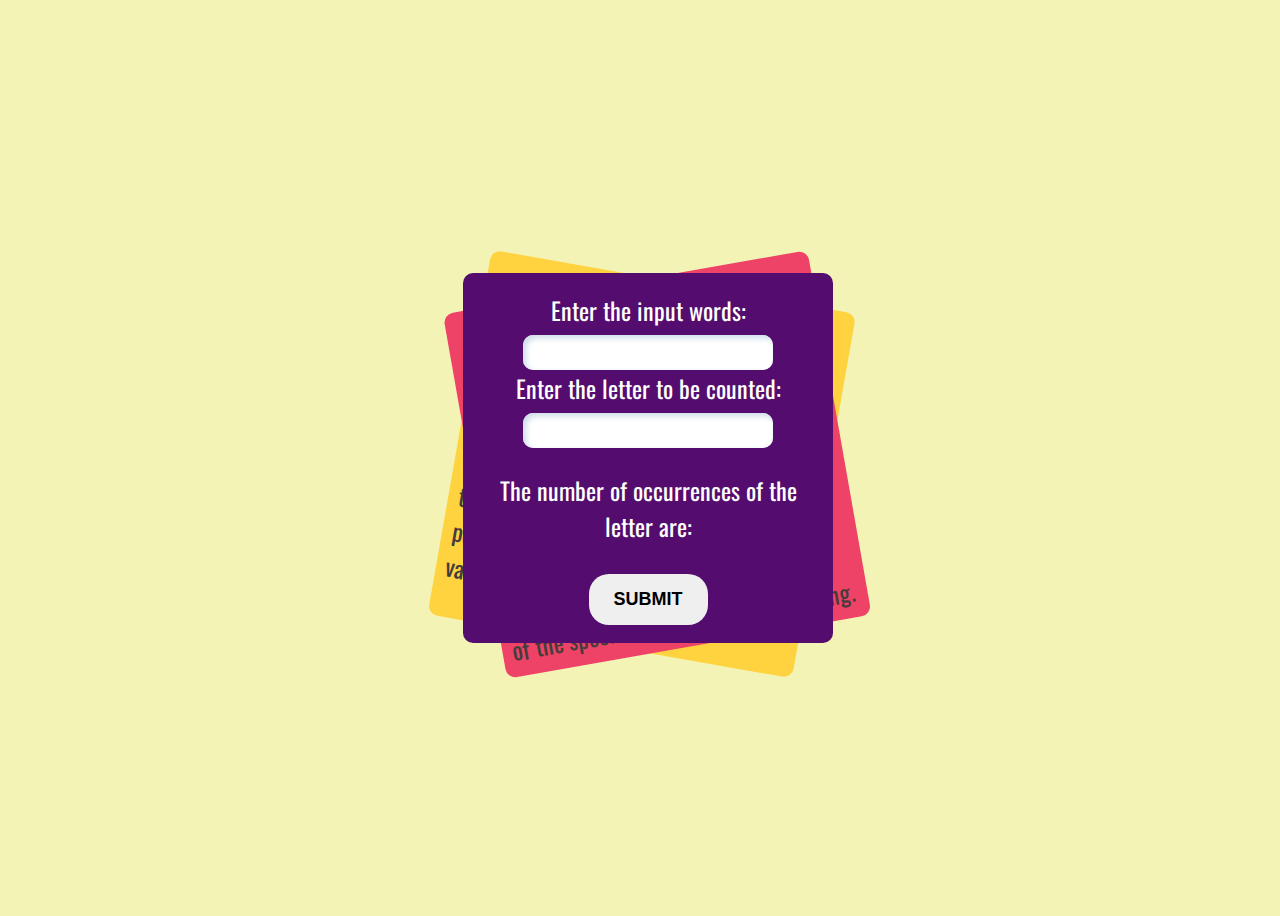
<file: LetterCount/index.html>
<!DOCTYPE html>
<html lang="en">
    <head>
        <meta charset="UTF-8">
        <meta name="viewport" content="width=device-width, initial-scale=1.0">
        <title>Letter Count</title>
        <link href="stylesheet.css" rel="stylesheet">
    </head>
    <body>
        <div class="card major">
            <div class="card one move">
                <form id="form-control">
                    <label for="words-input">Enter the input words:</label><br>
                    <input type="text" id="words-el" name="words-el"><br>
                    <label>Enter the letter to be counted:</label><br>
                    <input type="text" id="letter-el" name="letter-el"><br>
                    <div>
                        <p id="result">The number of occurrences of the letter are:</p>
                    </div>
                    <input type="submit" id="submit-btn" value="SUBMIT">
                </form>
            </div>

            <div class="card two move">
                <div class="box1">
                    <h2>Function Problems 3</h2>
                    <p>
                        Aim is to code a function that takes in 2 arguments which are :
                    </p>
                    <ul>
                        <li>A String</li>
                        <li>A Letter</li>
                    </ul>
                    <p>and count the number of occurrences of the specified letter within the string.</p>
                </div>
            </div>

            <div class="card three move">
                <div>
                    <h2>Function Process</h2>
                    <p>
                        Using DOM manipulation, the inputs are stored as variables which can be accessed when our
                        defined function is triggered by a form submit event that performs the operation and returns the
                        value as a template literal in our HTML.
                    </p>
                </div>
            </div>
        </div>

        <script src="script.js"></script>
    </body>
</html>
</file>
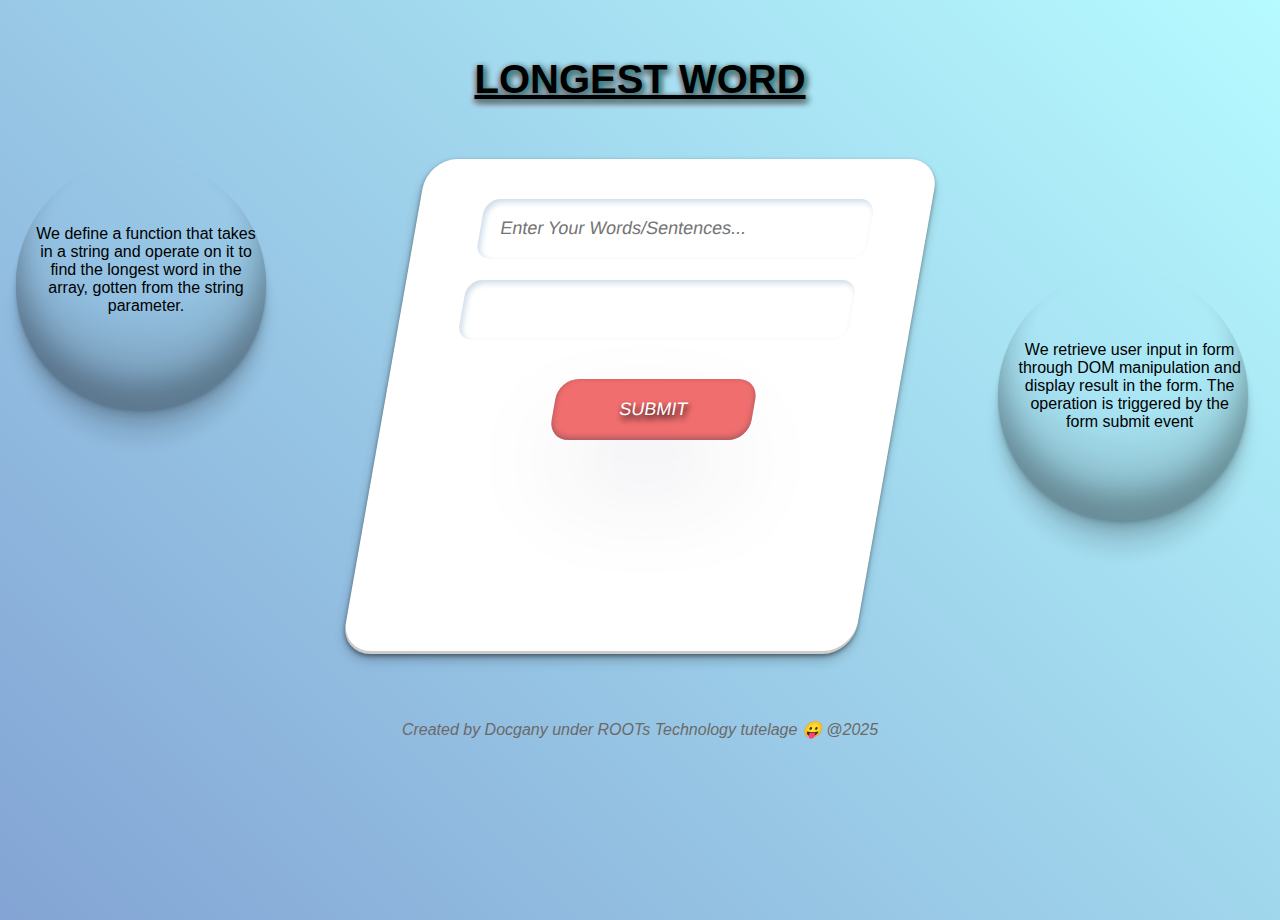
<file: LongestWord/index.html>
<!DOCTYPE html>
<html lang="en">
    <head>
        <meta charset="UTF-8">
        <meta name="viewport" content="width=device-width, initial-scale=1.0">
        <title>Finding the longest word in a string</title>
        <link href="stylesheet.css" rel="stylesheet">
    </head>
    <body>
        <header>
            <h1>LONGEST WORD</h1>
        </header>
        <div class="intro">
            <p>
                We define a function that takes in a string and operate on it to find the longest word in the array,
                gotten from
                the
                string parameter.
            </p>
        </div>

        <div class="spinner">
            <p>We retrieve user input in form through DOM manipulation and display result in the form. The operation
                is triggered by the form submit event
            </p>
        </div>

        <main class="container">
            <form id="form1">

                <div>
                    <input type="text" id="arr-words" placeholder="Enter your words/sentences..." name="words"><br><br>
                </div>

                <div>
                    <p id="word" placeholder="longest word from the input...."></p>
                </div><br><br>

                <input type="submit" id="submit-btn" value="SUBMIT"><br><br>

            </form>
        </main>

        <footer>
            <p>Created by Docgany under ROOTs Technology tutelage 😛 @2025</p>
        </footer>

        <script src="script.js"></script>
    </body>
</html>
</file>
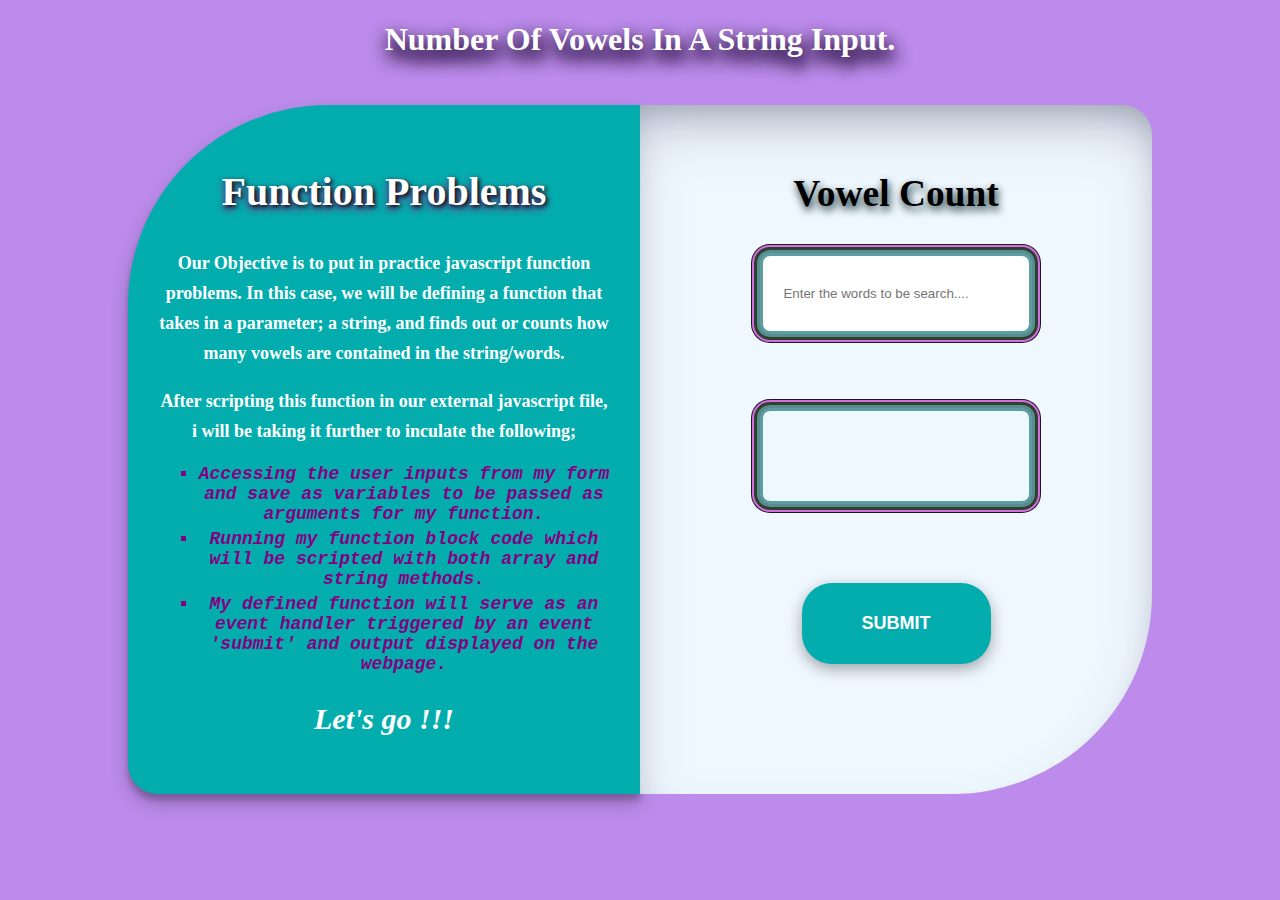
<file: NumberOfVowels/index.html>
<!DOCTYPE html>
<html lang="en">
    <head>
        <meta charset="utf-8">
        <meta name="viewport" content="width=device-width, initial-scale=1.0">
        <title>Number Of Vowels</title>
        <link href="stylesheet.css" rel="stylesheet">
    </head>

    <body>
        <header>
            <h1>Number of Vowels in a String Input.</h1>
        </header>
            
        <main>
            <div class="container">
                <div class="box1">
                    <h2>Function Problems</h2>
                    <p>
                        Our Objective is to put in practice javascript function problems. In this case, we will be
                        defining a function that takes in a parameter; a string, and finds out or counts how many vowels
                        are contained in the string/words.
                    </p>
                    <p>
                        After scripting this function in our external javascript file, i will be taking it further to
                        inculate the following;
                    </p>
                    <ul>
                        <li>Accessing the user inputs from my form and save
                            as variables to be passed as arguments for
                            my function.
                        </li>
                        <li>
                            Running my function block code which will be scripted with both array and string methods.
                        </li>
                        <li>
                            My defined function will serve as an event handler triggered by an event 'submit' and output
                            displayed on the webpage.
                        </li>
                    </ul>
                    <p class="last">Let's go !!!</p>
                </div>

                <div class="box2">
                    <h3>Vowel Count</h3>
                    <form id="myForm">
                        <input type="text" id="user-words" name="words"
                            placeholder="Enter the words to be search...."><br><br><br>

                        <div>
                            <p id="result" placeholder="Vowel Counts"></p>
                        </div>
                        <br><br>

                        <input type="submit" value="Submit"><br><br>
                    </form>
                    <!--<p id="result"></p>-->
                </div>
            </div>
        </main>
        <script src="script.js"></script>
    </body>

</html>
</file>
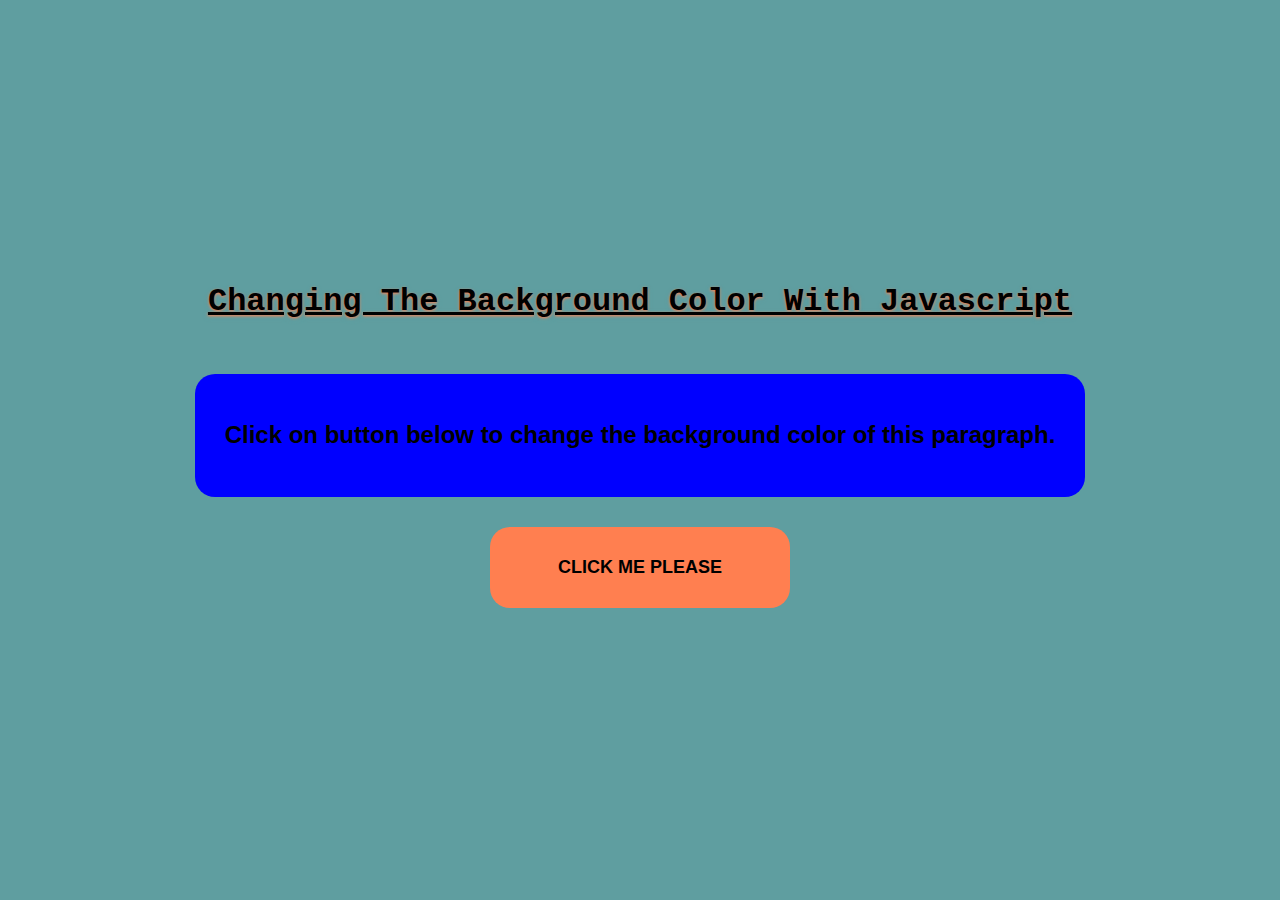
<file: dom-problems/DOM-problem1/index.html>
<!DOCTYPE html>
<html lang="en">
<head>
    <meta charset="UTF-8">
    <meta name="viewport" content="width=device-width, initial-scale=1.0">
    <title>DOM-problem1</title>
    <style>
        body {
            background-color: cadetblue;
            color: black;
            display: flex;
            flex-direction: column;
            justify-content: center;
            align-items: center;
            height: 100vh;
            overflow: hidden;
            margin: 0;
            padding: 0;
        }

        h1, p, button {
            margin-bottom: 30px;
            text-align: center;
        }

        button {
            padding: 30px;
            border: none;
            border-radius: 20px;
            width: 300px;
            margin: 25px, auto;
            background-color: coral;
            cursor: pointer;
            font-size: large;
            font-weight: bold;
        }

        p {
            padding: 60px 30px;
            font-size: x-large;
            font-family: 'Lucida Sans', 'Lucida Sans Regular', 'Lucida Grande', 'Lucida Sans Unicode', Geneva, Verdana, sans-serif;
            font-weight: bold;
            line-height: 2.5px;
            border-radius: 20px;
            border: none;
        }

        h1 {
            font-size: xx-large;
            font-family: 'Courier New', Courier, monospace;
            text-decoration: underline;
            text-transform: capitalize;
            text-shadow: 0 1px 3px coral, 0 2px 5px cadetblue;
        }
    </style>
</head>
<body>
    <h1>Changing the background color with javascript</h1>
    <p id="result">
        Click on button below to change the background color of this paragraph.
    </p>

    <button id="btn" onclick="changeBackgroundColor()">CLICK ME PLEASE</button>



    <script src="script.js"></script>
</body>
</html>
</file>
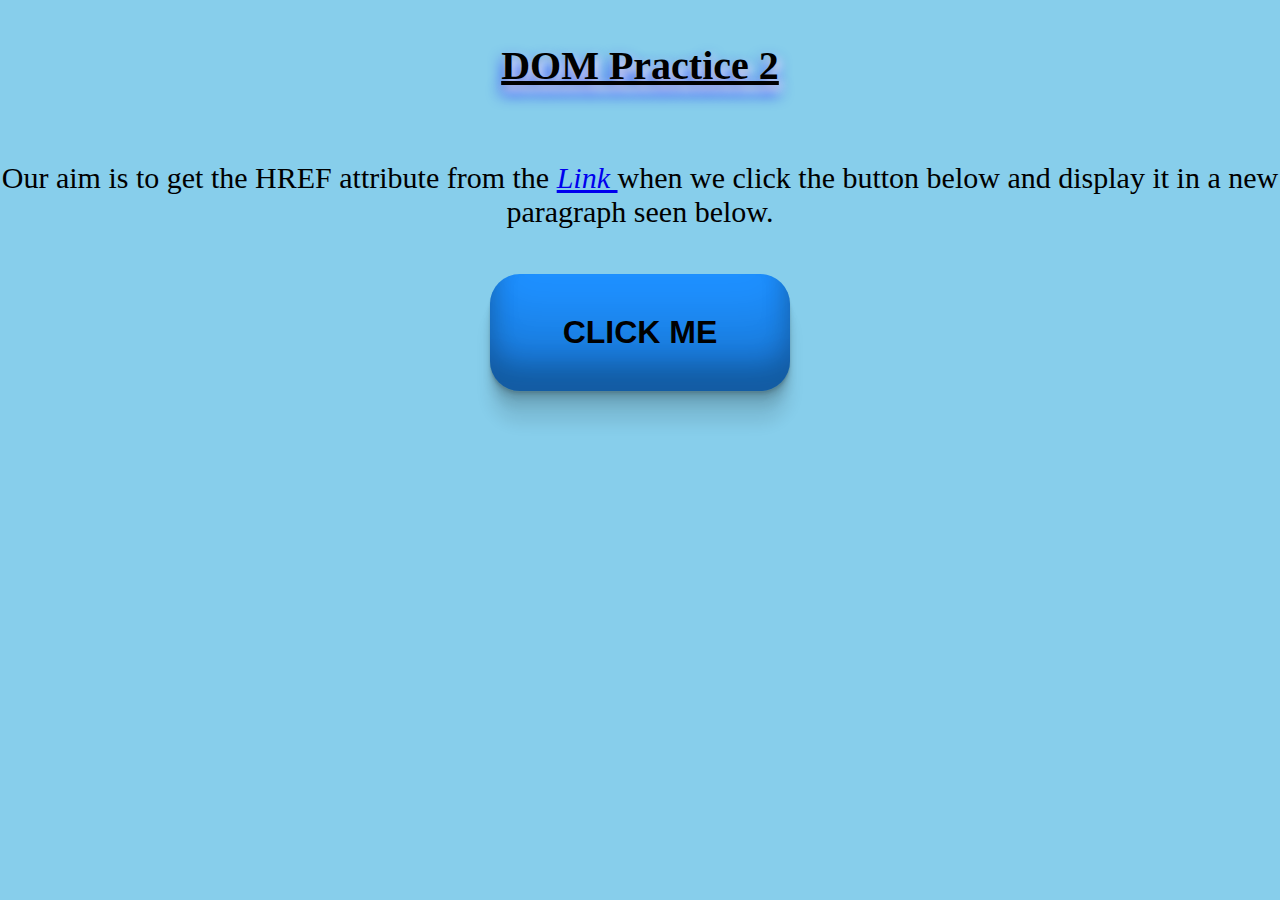
<file: dom-problems/DOM-problem2/index.html>
<!DOCTYPE html>
<html lang="en">
<head>
    <meta charset="UTF-8">
    <meta name="viewport" content="width=device-width, initial-scale=1.0">
    <title>DOM PROBLEM 2</title>
    <link href="stylesheet.css" rel="stylesheet">
</head>
<body>
    <h1>DOM Practice 2</h1>
    <p>Our aim is to get the HREF attribute from the 
        <a href="https://docgany@github.com" id="my-link">Link

        </a> when we
        click the button below and display it in a new paragraph seen below. 
    </p>
    <button id="btn">CLICK ME</button>

    <div id="container">
        <p id="result"></p>
    </div>

    <script src="script.js"></script>
    </body>
</html>
</file>
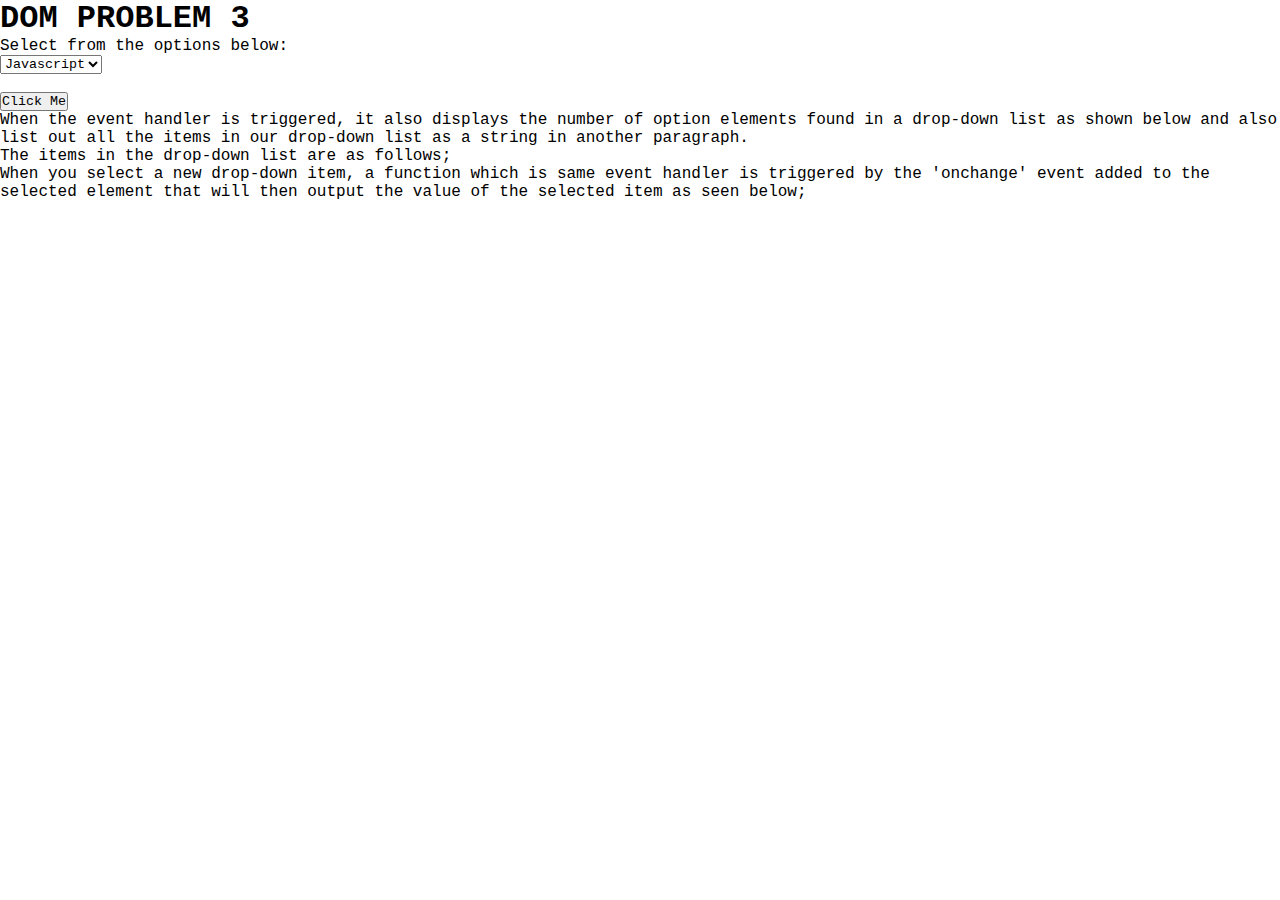
<file: dom-problems/DOM-problem3/index.html>
<!DOCTYPE html>
<html lang="en">

    <head>
        <meta charset="UTF-8">
        <meta name="viewport" content="width=device-width, initial-scale=1.0">
        <title>DOM PROBLEMS 3</title>
        <link href="stylesheet.css" rel="stylesheet">
    </head>

    <body>
        <h1> DOM PROBLEM 3</h1>
        <p>
            Select from the options below:
        </p>
        <select id="mySelect">
            <option value=Javascript>Javascript</option>
            <option value="Python">Python</option>
            <option value="HTML/CSS">HTML/CSS</option>
        </select><br><br>
        <button id="btn">Click Me</button>
        <p>
            When the event handler is triggered, it also displays the number of option elements found in a drop-down
            list as shown below and also list out all the items in our drop-down list as a string in another paragraph.
        </p>
        <p id="item-length"></p>
        <p id="items">The items in the drop-down list are as follows;</p>
        <p>
            When you select a new drop-down item, a function which is same event handler is triggered by the 'onchange'
            event
            added to the selected element that will then output the value of the selected item as seen below;
        </p>
        <p id="selectedItem"></p>

        <script src="script.js"></script>
    </body>

</html>
</file>
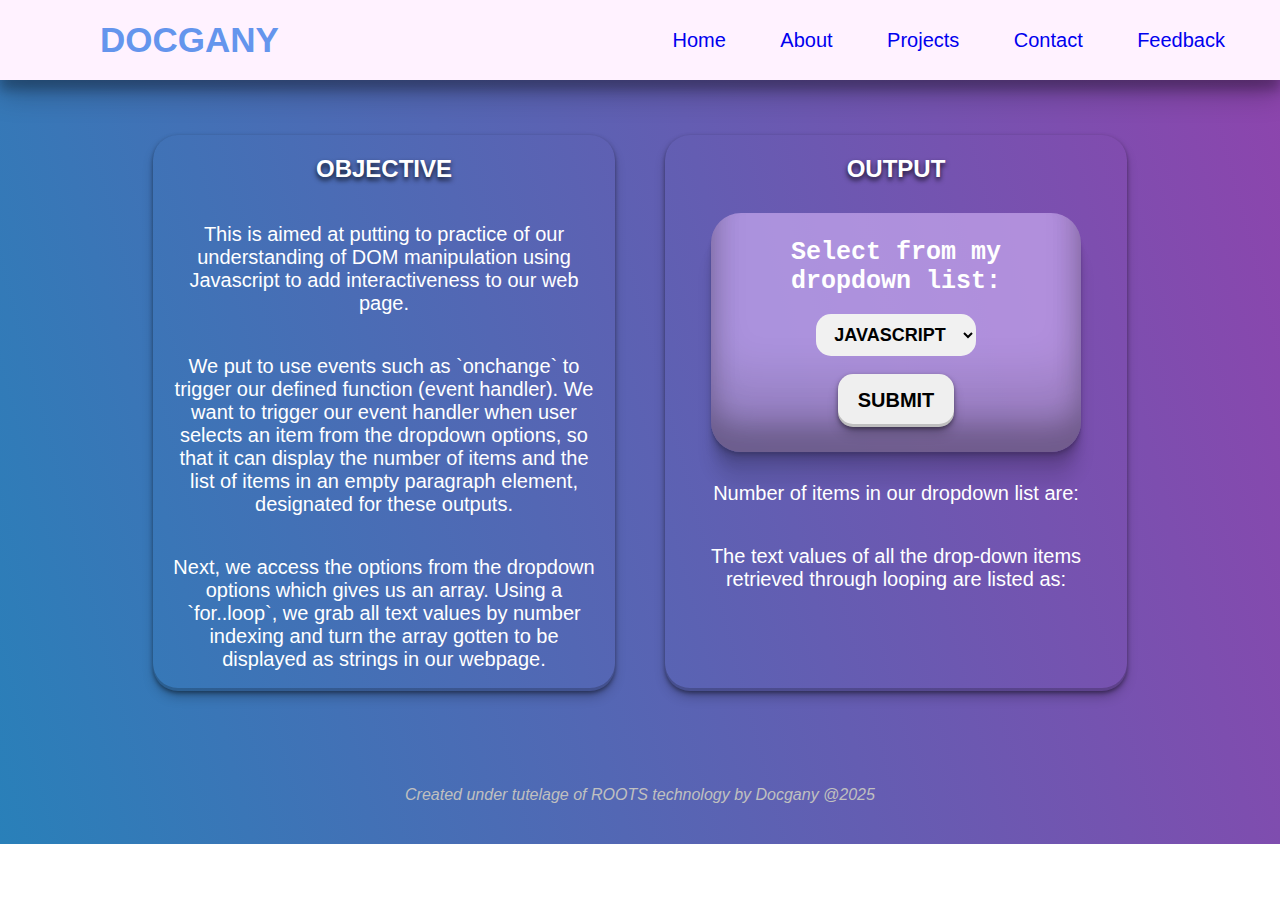
<file: dom-problems/DOM-problem3/index2.html>
<!DOCTYPE html>
<html lang="en">
<head>
    <meta charset="UTF-8">
    <meta name="viewport" content="width=device-width, initial-scale=1.0">
    <title>DOM Problem3</title> 
    <link href="stylesheet2.css" rel="stylesheet">
</head>
<body>
    <nav>
        <label class="logo"><a href="#">DOCGANY</a></label>
        <ul>
            <li><a href="#">Home</a></li>
            <li><a href="#">About</a></li>
            <li><a href="#">
                    Projects</a>
                <ul class="dropdown" id="dropbtn">
                    <li><a href="#">Javascript</a></li>
                    <li><a href="#">Angular React</a></li>
                    <li><a href="#">Gen AI</a></li>
                </ul>
            </li>
            <li><a href="#">Contact</a></li>
            <li><a href="#">Feedback</a></li>
        </ul>
    </nav>
    <section class=container>
        <div>
            <h2>OBJECTIVE</h2>
            <p>
                This is aimed at putting to practice of our understanding of DOM manipulation using Javascript to add
                interactiveness to our web page.
            </p>
            <p>
                We put to use events such as `onchange` to trigger our defined function (event handler). We want to
                trigger our event handler when user selects an item from the dropdown options, so that it can display
                the number of items and the list of items in an empty paragraph element, designated for these outputs.
            </p>
            <p>
                Next, we access the options from the dropdown options which gives us an array. Using a `for..loop`, we
                grab all text values by number indexing and turn the array gotten to be displayed as strings in our
                webpage.
            </p>
        </div>
        <div>
            <h2>OUTPUT</h2>
            <form id="dropdown">
                <label for=items>Select from my dropdown list:</label><br><br>

                <select id="drpdown-list">
                    <option value="javascript">JAVASCRIPT</option>
                    <option value="python">PYTHON</option>
                    <option value="html/css">HTML/CSS</option>
                </select>
                <br><br>
                <input type="submit" value="SUBMIT" id="submit-btn">
            </form>
            <p id="item-count">
                Number of items in our dropdown list are:
            </p>
            <p id="list-values">
                The text values of all the drop-down items retrieved through looping are listed as:
            </p>
            <p id="output"></p>
        </div>
    </section>
    <footer>
        <p>Created under tutelage of ROOTS technology by Docgany @2025</p>
    </footer>


    <script src="script.js"></script>
    </body>
</html>
</file>
<file: LetterCount/stylesheet.css>
@import url('https://fonts.googleapis.com/css2?family=Concert+One&family=Emilys+Candy&family=Oswald&display=swap');

body {
    width: 100%;
    height: 100vh;
    overflow: hidden;
    background-color: rgb(243, 243, 182);
    font-family: 'Oswald', sans-serif;
}

.major {
    top: 50%;
    transform: translateY(-50%);
    cursor: pointer;
    position: relative;
}

.major:hover .two {
    transform: rotate(-5deg) translateX(350px) scale(0.9);
}

.major:hover .three {
    transform: rotate(5deg) translateX(-350px) scale(0.9);
}

#form-control {
    color: white;
}

.card {
    display: flex;
    align-items: center;
    justify-content: center;
    /*color: white;*/
    color: rgb(68, 60, 60);
    width: 350px;
    height: 350px;
    font-size: 24px;
    margin: auto;
    border-radius: 10px;
    padding: 10px;
}

.one {
    background-color: #540D6E;
    position: absolute;
    top: 0;
    left: 0;
    z-index: 3;
}

.two {
    background-color: #EE4266;
    position: absolute;
    right: 0;
    z-index: 2;
    transform: rotate(-10deg) translate(8px, 8px);
}

.three {
    background-color: #FFD23F;
    position: absolute;
    left: 0;
    z-index: 1;
    transform: rotate(10deg) translate(-5px, 7px);
}

.move {
    transition: all 0.5s cubic-bezier(0.5, 0.40, 0.10, 1);
}

input[type="submit"] {
    padding: 15px 25px;
    margin: 6px auto 10px;
    border: none;
    border-radius: 20px;
    text-transform: uppercase;
    font-weight: bold;
    cursor: pointer;
    font-size: large;
    font-weight: bold;
}

input[type="submit"]:hover {
    background-color: #e8b5fa;
}

.box1 .box2 {
    text-align: center;
    padding: 10px;
}

form {
    text-align: center;
    padding: 5px;
    margin-top: 10px;
}

input[type="text"] {
    padding: 10px 15px;
    width: 220px;
    border: none;
    border-radius: 10px;
    box-shadow: rgb(204, 219, 232) 3px 3px 6px 0px inset, rgba(255, 255, 255, 0.5) -3px -3px 6px 1px inset;
}

h2 {
    text-align: center;
    text-shadow: 2px 2px 4px #FFFFFF;
}

footer {
    font-style: italic;
    color: black;
    font-size: xx-small;
    margin-bottom: 10px;
    text-align: center;
}
</file>
<file: LongestWord/stylesheet.css>
body {
    height: 100vh;
    margin: 0;
    padding: 0;
    background: linear-gradient(45deg, #83A4D4, #B6FBFF);
    overflow: hidden;
}

header {
    text-align: center;
    margin: 20px;
    padding: 10px 5px;
    font-family: Arial, Helvetica, sans-serif;
}

p {
    font-weight: 500;
    padding: 5px;
    font-family: 'Lucida Sans', 'Lucida Sans Regular', 'Lucida Grande', 'Lucida Sans Unicode', Geneva, Verdana, sans-serif;
}

.intro p {
    position: absolute;
    left: 10px;
    top: 45px;
}

header h1 {
    text-shadow: 2px 2px 6px #098c93, 3px 3px 7px gray, 0 3px 6px rgb(193, 39, 46);
    text-decoration: underline;
    font-size: 40px;
    transition: transform 4s;
    transition-timing-function: linear;
}

header h1:hover {
    transform: scaleX(1.5)
}

.container {
    background-color: white;
    margin: 5px auto;
    padding: 40px 20px;
    width: 40%;
    height: 55%;
    border: none;
    border-radius: 30px;
    box-sizing: border-box;
    box-shadow: rgba(0, 0, 0, 0.4) 0px 2px 4px, rgba(0, 0, 0, 0.3) 0px 7px 13px -3px, rgba(0, 0, 0, 0.2) 0px -3px 0px inset;
    transform: skewX(-10deg)
}

input[type="submit"] {
    padding: 20px;
    background-color: rgb(241, 110, 110);
    border: none;
    border-radius: 20px;
    color: white;
    text-shadow: 2px 4px 6px #000000;
    text-transform: uppercase;
    margin-left: 150px;
    text-align: center;
    width: 200px;
    cursor: pointer;
    font-size: large;
    box-shadow: rgba(50, 50, 93, 0.25) 0px 50px 100px -20px, rgba(0, 0, 0, 0.3) 0px 30px 60px -30px, rgba(10, 37, 64, 0.35) 0px -2px 6px 0px inset;
}

div #arr-words {
    border-radius: 15px;
    padding: 20px;
    margin-left: 45px;
    width: 350px;
    box-shadow: rgb(204, 219, 232) 3px 3px 6px 0px inset, rgba(255, 255, 255, 0.5) -3px -3px 6px 1px inset;
    border: none;
    height: 20px;
    transition: all 3s ease;
}

input[type="text"]:focus {
    background-color: rgb(237, 244, 249);
    border: none;
}

div #word {
    width: 350px;
    border-radius: 15px;
    padding: 20px;
    height: 20px;
    margin: 3px auto;
    border: none;
    box-shadow: rgb(204, 219, 232) 3px 3px 6px 0px inset, rgba(255, 255, 255, 0.5) -3px -3px 6px 1px inset;
    transition: all 3s ease;
}

input[type="submit"]:hover {
    background-color: rgb(95, 189, 235);
    color: black;
    font-size: 25px;
}

input::placeholder {
    font-size: large;
    text-transform: capitalize;
}

div.intro {
    width: 250px;
    height: 250px;
    border-radius: 50%;
    position: absolute;
    left: 16px;
    box-shadow: rgba(0, 0, 0, 0.17) 0px -23px 25px 0px inset, rgba(0, 0, 0, 0.15) 0px -36px 30px 0px inset, rgba(0, 0, 0, 0.1) 0px -79px 40px 0px inset, rgba(0, 0, 0, 0.06) 0px 2px 1px, rgba(0, 0, 0, 0.09) 0px 4px 2px, rgba(0, 0, 0, 0.09) 0px 8px 4px, rgba(0, 0, 0, 0.09) 0px 16px 8px, rgba(0, 0, 0, 0.09) 0px 32px 16px;
    text-align: center;
    box-sizing: border-box;
    animation-name: colorChange;
    animation-duration: 5s;
    animation-timing-function: linear;
    animation-iteration-count: infinite;
    animation-delay: 5s;
}

div.spinner {
    position: absolute;
    top: 30%;
    left: 78%;
    text-align: center;
    border-radius: 50%;
    width: 250px;
    height: 250px;
    box-shadow: rgba(0, 0, 0, 0.17) 0px -23px 25px 0px inset, rgba(0, 0, 0, 0.15) 0px -36px 30px 0px inset, rgba(0, 0, 0, 0.1) 0px -79px 40px 0px inset, rgba(0, 0, 0, 0.06) 0px 2px 1px, rgba(0, 0, 0, 0.09) 0px 4px 2px, rgba(0, 0, 0, 0.09) 0px 8px 4px, rgba(0, 0, 0, 0.09) 0px 16px 8px, rgba(0, 0, 0, 0.09) 0px 32px 16px;
    box-sizing: border-box;
    animation-name: colorChange;
    animation-duration: 5s;
    animation-timing-function: linear;
    animation-iteration-count: infinite;
    animation-delay: 5s;
}

.spinner p {
    position: absolute;
    top: 20%;
    left: 5%;
}

@keyframes colorChange {
    0% {
        background-color: rgba(132, 170, 199, 1);
    }

    25% {
        background-color: rgba(173, 231, 245, 0.937);
    }

    50% {
        background-color: rgba(132, 170, 200, 0.7);
    }

    75% {
        background-color: rgba(173, 231, 250, 0.5);
    }

    100% {
        background-color: rgba(135, 158, 199, 0.3);
    }
}

footer {
    width: 80%;
    margin: 15px auto 5px;
    padding-top: 30px;
    text-align: center;
}

footer>p {
    font-style: italic;
    color: rgb(107, 105, 105);
}

@media only screen and (max-width: 1024px) {
    body {
        overflow: visible;
        background: linear-gradient(to bottom, #83A4D4, #B6FBFF);
        margin: 10px;
        padding: 10px;
        display: block;

    }

    div.intro {
        position: relative;
        margin: 10px;
        display: inline-block;
        text-align: center;
        
    }

    div.spinner {
        display: inline-block;
        margin: 10px 50px;
        text-align: center;
        position: relative;
        top: 0%;
        left: -0%
    }

    .intro > p, .spinner > p {
        position: absolute;
        top: 50px;
        left: 0;
        text-align: center;
    }

    .container {
        width: 80%;
        margin: 20px auto;
    }

    #form1 {
        display: flex;
        flex-direction: column;
        justify-content: center;
        align-items: center;
        width: 100%;
        padding: 10px;
        margin: 10px;
    }

    #form > div {
        max-width: 70%;
        text-align: center;
        margin: 5px auto;
    }

    #submit-btn {
        margin: 5px auto 15px;
    }

    footer {
        margin-bottom: 15px;
        padding-bottom: 10px;
    }

}
</file>
<file: NumberOfVowels/stylesheet.css>
body {
    margin: 0;
    background-color: rgb(188, 139, 235);
}

header {
    text-align: center;
    text-transform: capitalize;
    color: white;
}

header h1 {
    text-shadow: 4px 10px 15px rgb(34, 3, 64), 0 8px 20px black;
    transition: transform 4s;
    cursor: pointer;
    transition-timing-function: ease;
}

header h1:hover {
    transform: translate(0, 25px);

}

.container {
    display: flex;
    flex-grow: 1 1;
    width: 80%;
    padding: 20px;
    justify-content: center;
    border-top-left-radius: 30px;
    border-bottom-right-radius: 30px;
    margin: 10px auto;
}

.box1 {
    width: 50%;
    background-color: rgb(3, 173, 173);
    color: white;
    padding: 30px;
    margin-top: 5px;
    text-align: center;
    box-shadow: rgba(0, 0, 0, 0.19) 0px 10px 20px, rgba(0, 0, 0, 0.23) 0px 6px 6px;
    border-top-left-radius: 200px;
    border-bottom-left-radius: 30px;

}

.box1 h2 {
    text-shadow: 2px 2px 4px rgba(0, 0, 0, 0.9), 0 4px 8px rgb(134, 24, 134);
    text-align: center;
    font-size: 40px;
}

.box1 p {
    font-weight: bold;
    line-height: 30px;
    font-size: large;
}

.box2 {
    width: 50%;
    margin-top: 5px;
    padding: 30px;
    text-align: center;
    background-color: aliceblue;
    color: black;
    font-size: 32px;
    text-shadow: 2px 4px 8px rgb(33, 71, 71), 0 5px 10px rgba(54, 2, 54, 0.2);
    border-bottom-right-radius: 200px;
    border-top-right-radius: 30px;
    box-shadow: rgba(50, 50, 93, 0.25) 0px 30px 60px -12px inset, rgba(0, 0, 0, 0.3) 0px 18px 36px -18px inset;
}

input[type="submit"] {
    color: white;
    background-color: rgb(3, 173, 173);
    font-weight: bold;
    border: none;
    border-radius: 30px;
    padding: 30px 60px;
    margin: 5px auto;
    text-transform: uppercase;
    font-size: large;
    box-shadow: rgba(0, 0, 0, 0.35) 0px 5px 15px;
    transition: background-color 0.3s;
    transition: all 0.3s ease-in-out;
    cursor: pointer;
}

input[type="submit"]:hover {
    background-color: rgb(188, 139, 235);
}

input[type="text"],
#result {
    width: 60%;
    padding: 30px 20px;
    border: 3px solid cadetblue;
    box-sizing: border-box;
    border-radius: 10px;
    /*box-shadow: rgba(0, 0, 0, 0.35) 0px 5px 15px;*/
    box-shadow: rgb(86, 142, 144) 0px 0px 0px 3px, rgb(49, 63, 49) 0px 0px 0px 6px, rgb(209, 110, 224) 0px 0px 0px 8px, rgb(26, 24, 24) 0px 0px 0px 9px;
}

p.last {
    font-style: italic;
    font-size: 30px;
    font-weight: 600;
}

li {
    list-style-type: square;
    font-family: 'Courier New', Courier, monospace;
    font-style: italic;
    font-size: large;
    margin-bottom: 5px;
}

li {
    color: rgb(131, 2, 131);
    font-weight: 600;
}

#result {
    font-size: 20px;
    font-weight: bold;
    margin: 0 auto;
    padding-top: 45px;
    padding-bottom: 45px;
}
</file>
<file: dom-problems/DOM-problem2/stylesheet.css>
body {
    margin: 0;
    padding: 0;
    display: flex;
    flex-direction: column;
    justify-content: center;
    align-items: center;
    margin-bottom: 25px;
    background-color: skyblue;
}

button {
    width: 300px;
    padding: 40px 30px;
    border: none;
    border-radius: 30px;
    font-size: 32px;
    font-weight: bold;
    margin: 25px auto;
    background-color: dodgerblue;
    box-shadow: rgba(0, 0, 0, 0.17) 0px -23px 25px 0px inset,
        rgba(0, 0, 0, 0.15) 0px -36px 30px 0px inset,
        rgba(0, 0, 0, 0.1) 0px -79px 40px 0px inset, rgba(0, 0, 0, 0.06) 0px 2px 1px,
        rgba(0, 0, 0, 0.09) 0px 4px 2px, rgba(0, 0, 0, 0.09) 0px 8px 4px,
        rgba(0, 0, 0, 0.09) 0px 16px 8px, rgba(0, 0, 0, 0.09) 0px 32px 16px;
    cursor: pointer;
}

p {
    font-weight: medium;
    font-size: 30px;
    text-align: center;
    margin-bottom: 20px;
}

p:first-child {
    color: rgb(127, 69, 27);
}

h1 {
    font-size: 40px;
    padding: 15px 0;
    text-decoration: underline;
    text-shadow: 0 4px 5px rgba(128, 128, 128, 0.195), 3px 5px 10px rgb(255, 255, 255), 0px 8px 15px blue;
}

#result {
    font-style: italic;
    text-align: center;
    width: 70%;
    margin: 0 auto;
    border-radius: 30px;
}

p>a {
    font-style: italic;
}
</file>
<file: dom-problems/DOM-problem3/stylesheet.css>
* {
    padding: 0;
    margin: 0;
    font-family: 'Courier New', Courier, monospace;
}

ul {
    list-style: none;
    background-color: #8C52FF;
}

ul li {
    display: inline-block;
    position: relative;
}

ul li a {
    display: block;
    padding: 20px 25px;
    color: white;
    text-decoration: none;
    text-align: center;
    font-size: 20px;
    /*margin-left: 30px;*/
    font-weight: bold;
}

ul li ul.dropdown li {
    display: block;
}

ul li ul.dropdown {
    width: 100%;
    background-color: #8C52FF;
    position: absolute;
    z-index: 999;
    display: none;
}

ul li a:hover {
    background-color: #6D30E9;
}

ul li:hover ul.dropdown {
    display: block;
}
</file>
<file: dom-problems/DOM-problem3/stylesheet2.css>
* {
    padding: 0;
    margin: 0;
    text-decoration: none;
    list-style: none;
    box-sizing: border-box;
}

body {
    background: linear-gradient(75deg, #2980b9, #8e44ad) no-repeat;
    font-family: sans-serif;
    height: 100%;
    width: 100%
}

nav {
    background: #fff2ff;
    box-shadow: rgba(0, 0, 0, 0.25) 0px 14px 28px, rgba(0, 0, 0, 0.22) 0px 10px 10px;
    width: 100%;
    height: 80px;
}

nav ul {
    float: right;
    margin-right: 30px;
}

nav ul li {
    display: inline-block;
    position: relative;
    line-height: 40px;
}

nav ul li a {
    display: block;
    padding: 20px 25px;
    text-align: center;
    font-size: 20px;
}

nav ul li ul.dropdown li {
    display: block;
}

nav ul li ul.dropdown {
    width: 100%;
    background-color: #8c52ff;
    position: absolute;
    z-index: 999;
    display: none;
}

nav ul li a:hover {
    background-color: #6d30e9;
}

nav ul li:active ul.dropdown {
    display: block;
}

label.logo {
    line-height: 80px;
    font-size: 35px;
    font-weight: bold;
    padding: 0 100px;
    cursor: pointer;
}

.logo a {
    color: cornflowerblue;
}

section.container {
    display: flex;
    width: 80%;
    margin: 30px auto;
    flex-grow: 1 1;
    color: white;
}

div {
    width: 50%;
    text-align: center;
    border: none;
    border-radius: 25px;

    margin: 25px;
    box-shadow: rgba(0, 0, 0, 0.4) 0px 2px 4px, rgba(0, 0, 0, 0.3) 0px 7px 13px -3px, rgba(0, 0, 0, 0.2) 0px -3px 0px inset;
}

h2 {
    padding: 20px;
    text-shadow: 0 3px 5px rgba(0, 0, 0, 0.8);
}

div p {
    font-size: 20px;
    padding: 20px;
}

form#dropdown {
    width: 80%;
    margin: 10px auto;
    padding: 25px;
    background-color: rgba(201, 169, 239, 0.7);
    border: none;
    box-shadow: rgba(0, 0, 0, 0.17) 0px -23px 25px 0px inset, rgba(0, 0, 0, 0.15) 0px -36px 30px 0px inset, rgba(0, 0, 0, 0.1) 0px -79px 40px 0px inset, rgba(0, 0, 0, 0.06) 0px 2px 1px, rgba(0, 0, 0, 0.09) 0px 4px 2px, rgba(0, 0, 0, 0.09) 0px 8px 4px, rgba(0, 0, 0, 0.09) 0px 16px 8px, rgba(0, 0, 0, 0.09) 0px 32px 16px;
    border-radius: 30px;
}

input[type="submit"] {
    padding: 15px 20px;
    border-radius: 15px;
    border: none;
    font-size: 20px;
    font-weight: bold;
    box-shadow: rgba(0, 0, 0, 0.4) 0px 2px 4px, rgba(0, 0, 0, 0.3) 0px 7px 13px -3px, rgba(0, 0, 0, 0.2) 0px -3px 0px inset;
    cursor: pointer;
}

#dropdown label {
    font-size: 25px;
    font-weight: bold;
    font-family: 'Courier New', Courier, monospace;
}

select {
    width: 50%;
    padding: 10px;
    border: none;
    border-radius: 15px;
    background-color: #f1f1f1;
    position: relative;
    font-weight: bold;
    font-size: 18px;
    cursor: pointer;
}

option {
    padding: 5px;
    width: 75%;
    text-align: center;
    margin-top: 3px;
    font-weight: bold;
    font-size: 18px;
    border: none;
    border-radius: 10px;
    position: absolute;
    box-shadow: rgb(38, 57, 77) 0px 20px 30px -10px;
    transform: translate(50px, -50px)
}

footer {
    padding: 40px;
    text-align: center;
    color: silver;
    font-style: italic; }
</file>
